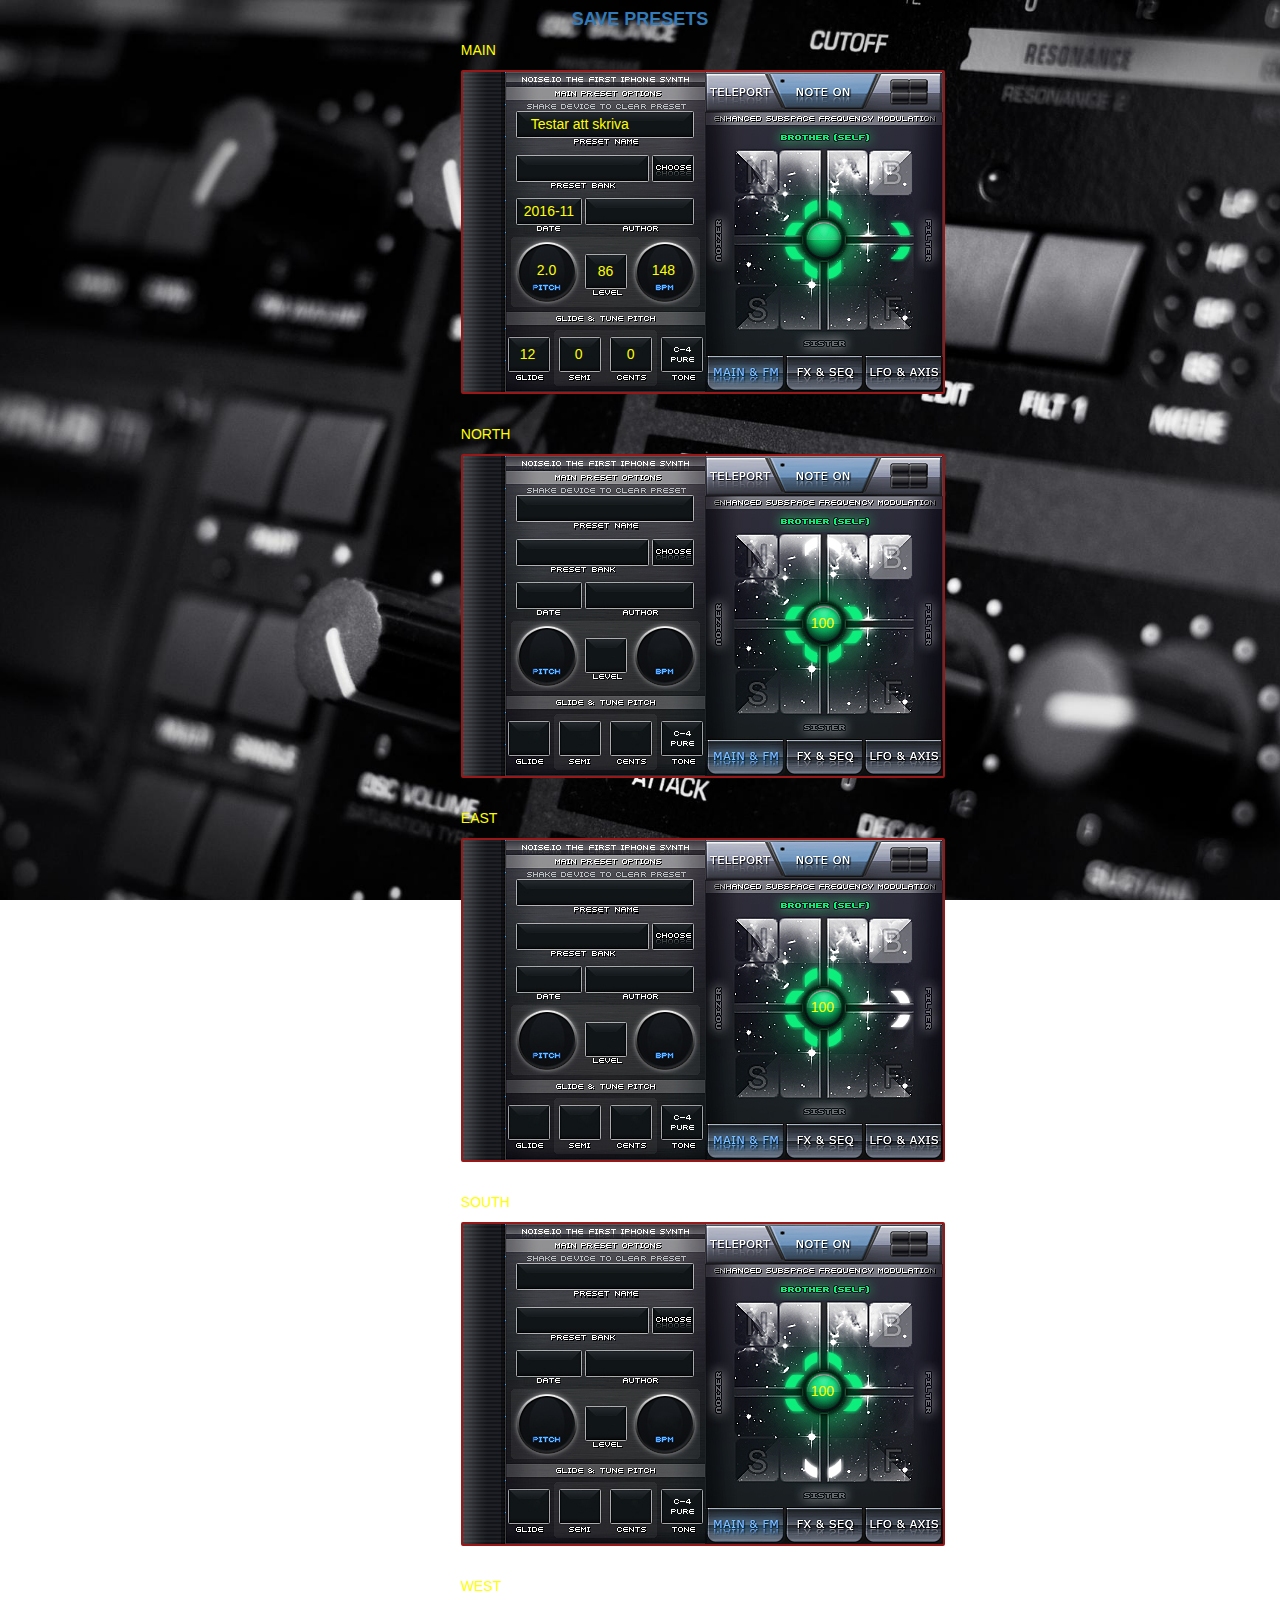
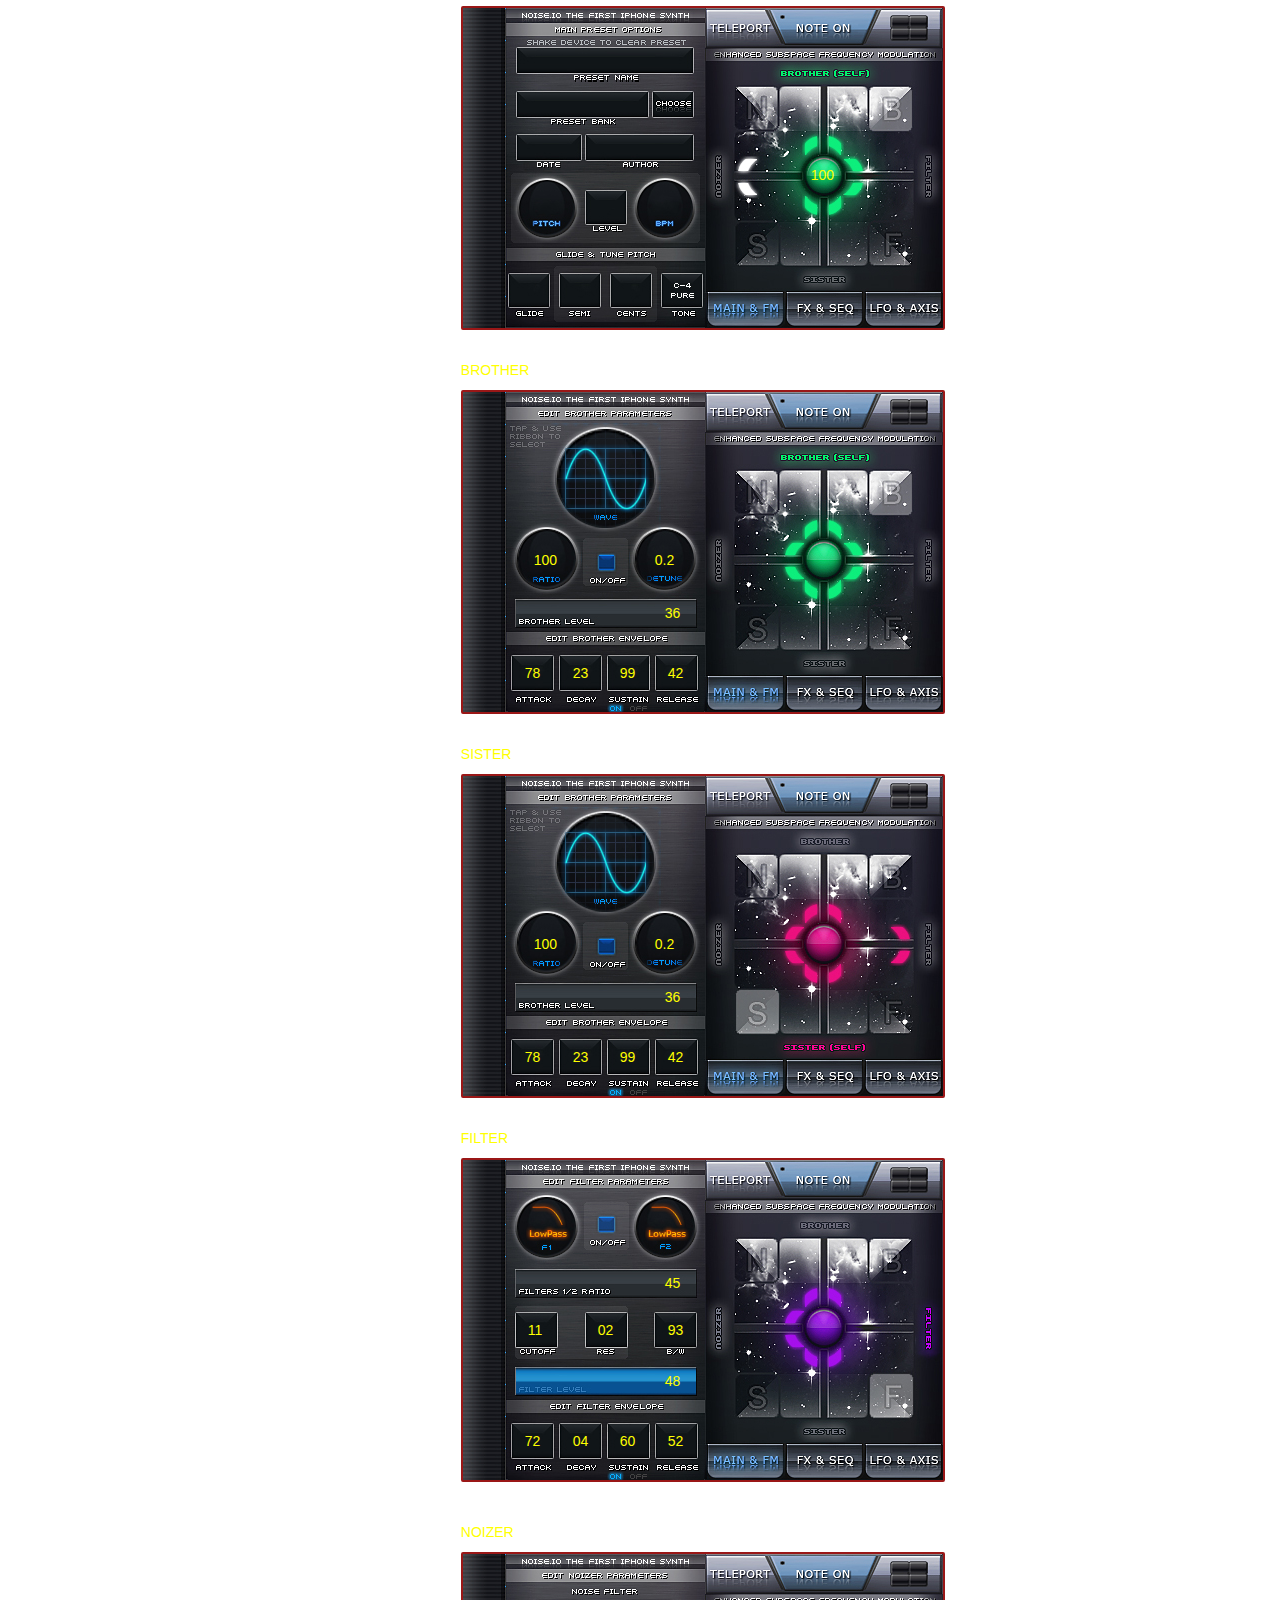
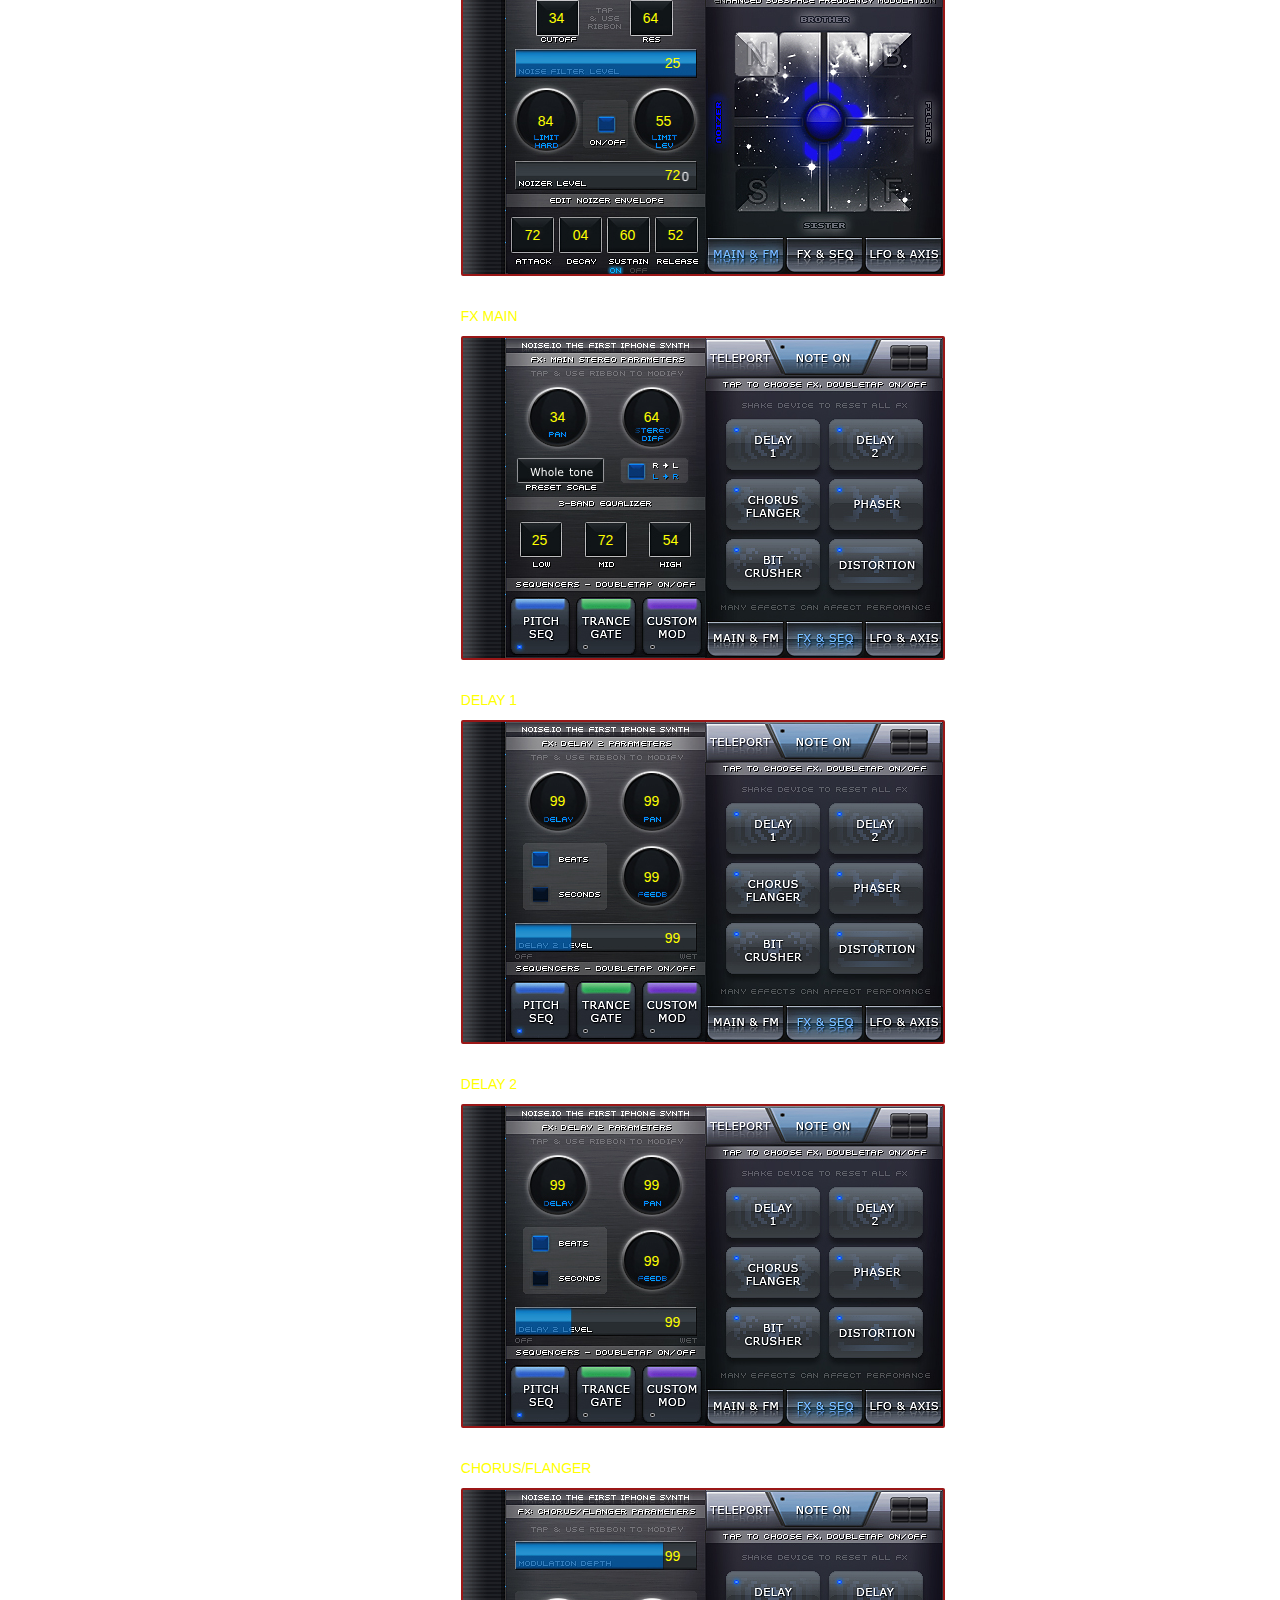
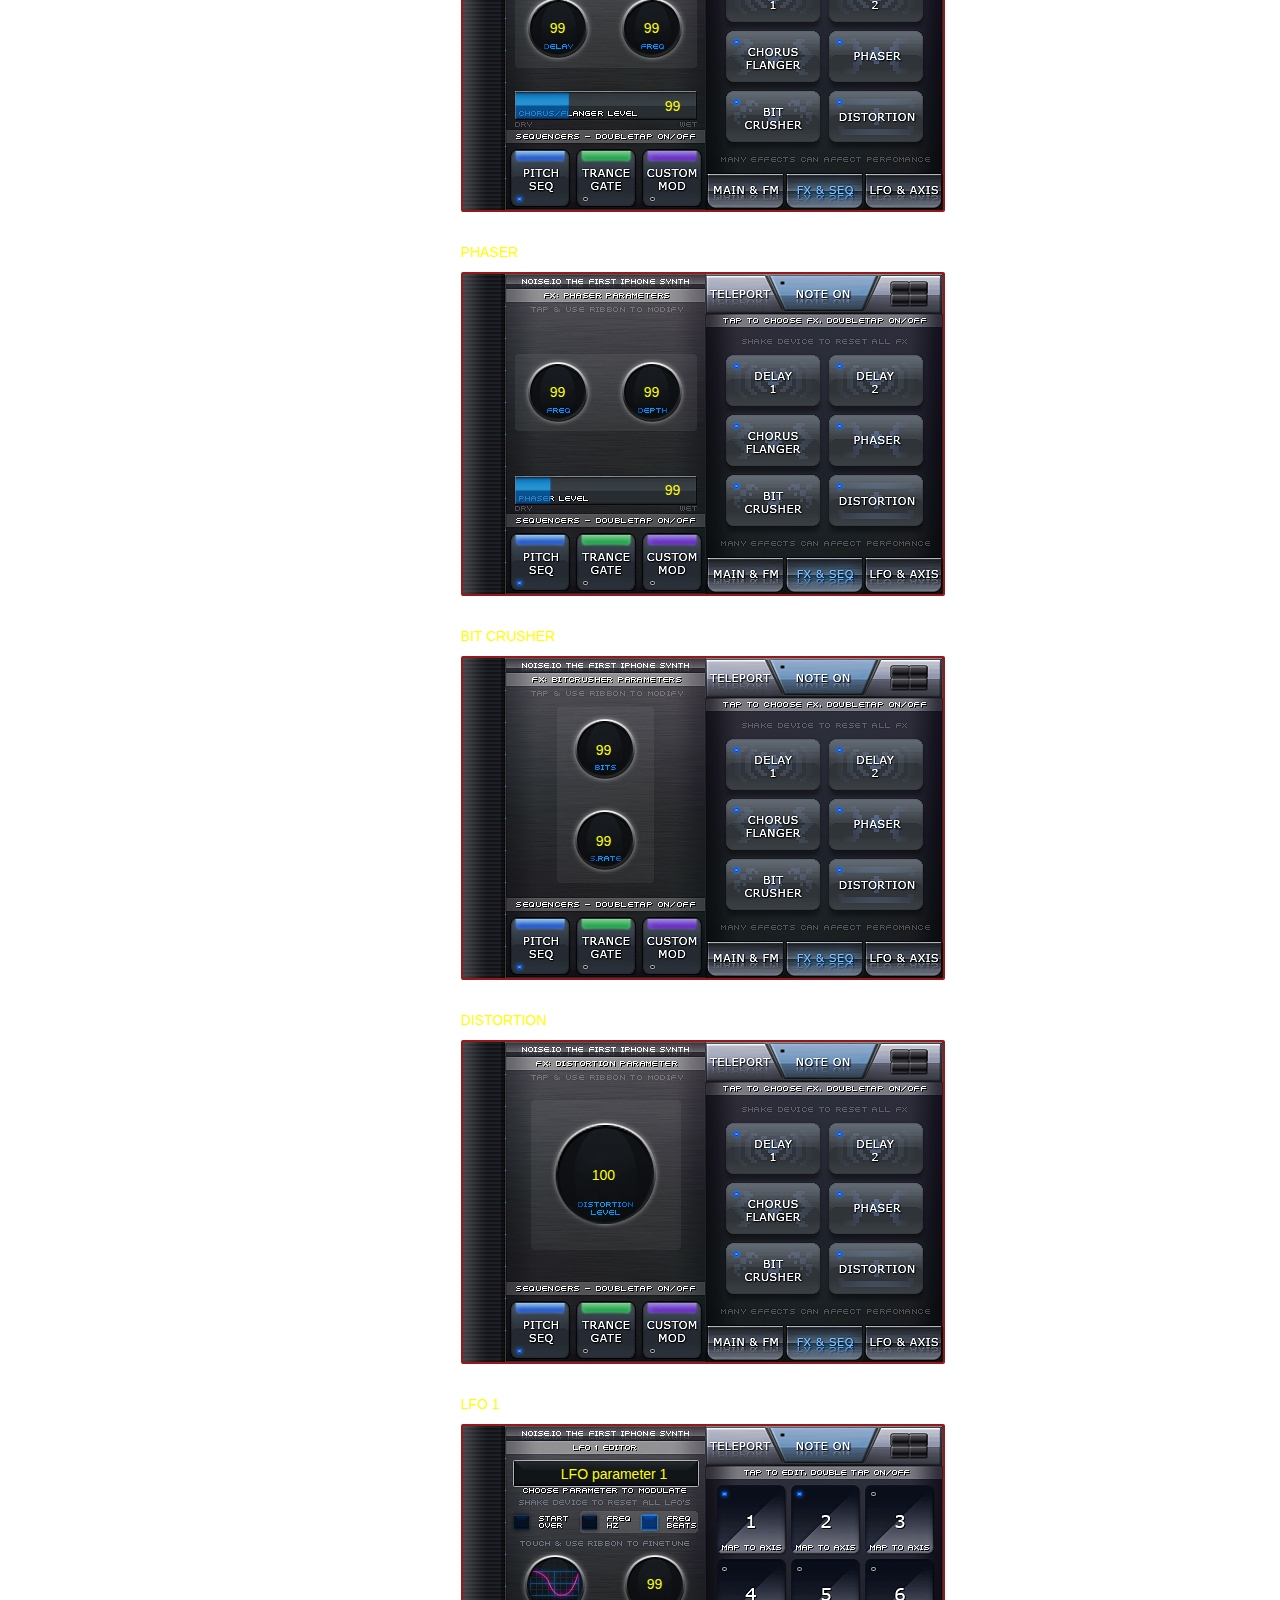
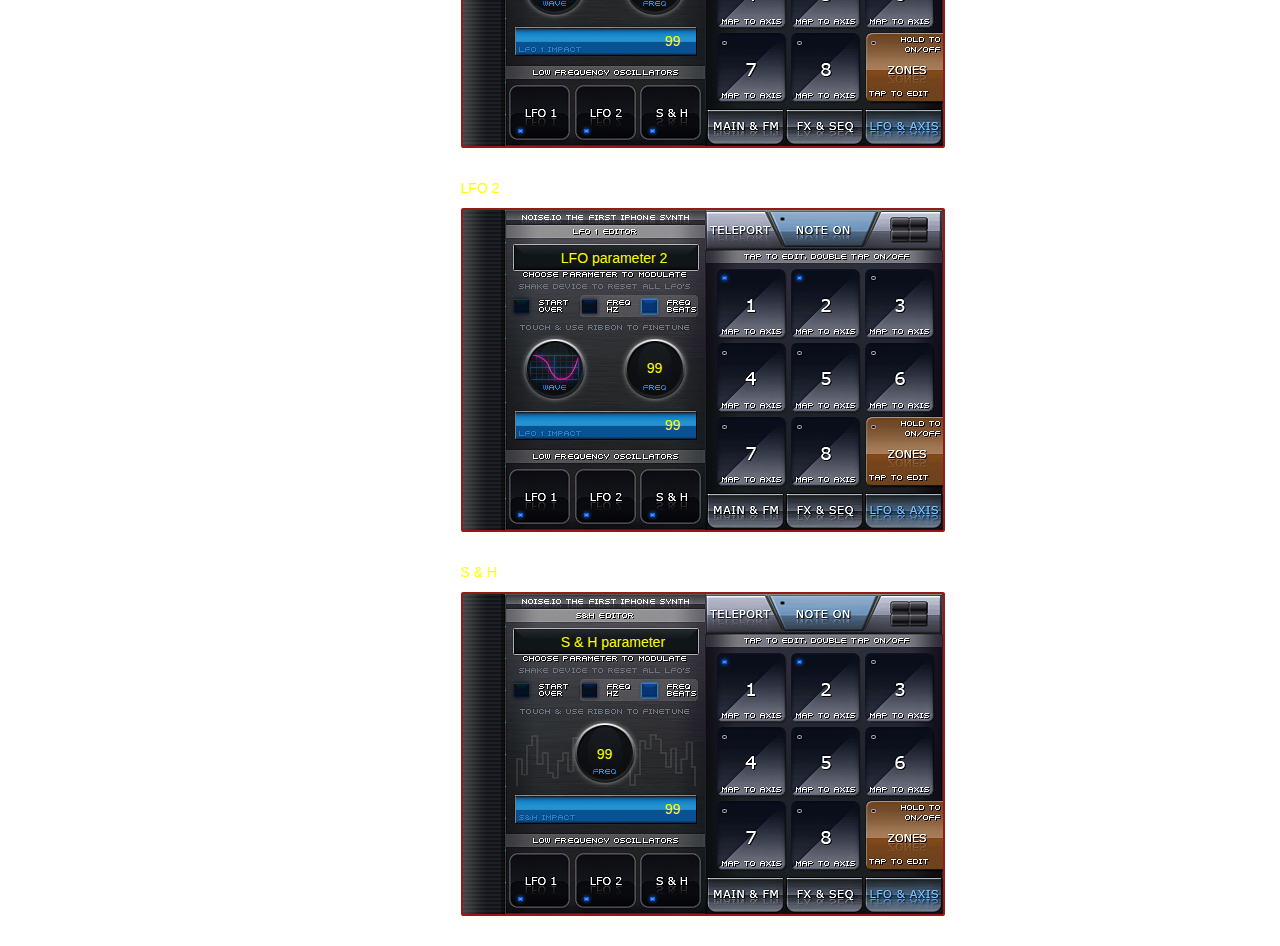
<file: html/loadpreset.html>
<!DOCTYPE html>
<html>
  <head> 
    <title>Load preset</title>
    <meta charset="UTF-8">

    <!-- Includes: JavaScript -->
    <!-- <script src="https://ajax.googleapis.com/ajax/libs/angularjs/1.4.9/angular.min.js"></script> -->
    <script src="https://ajax.googleapis.com/ajax/libs/jquery/2.2.0/jquery.min.js"></script>
    <script src="https://maxcdn.bootstrapcdn.com/bootstrap/3.3.6/js/bootstrap.min.js"></script>


    <!-- Includes: CSS -->
    <link rel="stylesheet" href="https://maxcdn.bootstrapcdn.com/font-awesome/4.5.0/css/font-awesome.min.css">
    <link rel="stylesheet" href="https://maxcdn.bootstrapcdn.com/bootstrap/3.3.6/css/bootstrap.min.css">
    <link rel="stylesheet" type="text/css" href="../css/noise.css">
  </head>




  <!-- BODY TAG -->
  <body>

    <div class="loadMenu">
      <h4><a href="savepreset.html"><strong>SAVE PRESETS</strong></a></h4>
    </div> 
    


    <!-- MAIN INFO -->
    <div class="noiseImgMain">
      <p>MAIN</p>
        <p class="mainPresetName">Testar att skriva</p>
        <p class="mainDate">2016-11</p>
        <p class="mainPitch">2.0</p>
        <p class="mainLevel">86</p>
        <p class="mainBPM">148</p>
        <p class="mainGlide">12</p>
        <p class="mainSemi">0</p>
        <p class="mainCents">0</p>
      <img src="../img/Main/Noise_main.jpg"/>
    </div>



    <!-- CARDINAL DIRECTION FADERS -->
    <div class="noiseImg">
      <p>NORTH</p>
      <img src="../img/Main/N_E_S_W/Noise_north.jpg"/>
      <p class="cardinalDirectionNorth">100</p>
    </div>

    <div class="noiseImg">
      <p>EAST</p>
      <img src="../img/Main/N_E_S_W/Noise_east.jpg"/>
      <p class="cardinalDirectionEast">100</p>
    </div>

    <div class="noiseImg">
      <p>SOUTH</p>
      <img src="../img/Main/N_E_S_W/Noise_south.jpg"/>
      <p class="cardinalDirectionSouth">100</p>
    </div>

    <div class="noiseImg">
      <p>WEST</p>
      <img src="../img/Main/N_E_S_W/Noise_west.jpg"/>
      <p class="cardinalDirectionWest">100</p>
    </div>



    <!-- MAIN OSCILLATORS -->
    <div class="noiseImg">
      <p>BROTHER</p>
      <img src="../img/Main/Brother/Noise_brother_on1.jpg"/>
      <div class="brotherWave">
        <!-- <img src="../img/Main/OSC_waveforms/waveGen-01.png" /> -->
      </div>
      <p class="brotherRatio">100</p>
      <p class="brotherOnOff"></p>
      <p class="brotherDetune">0.2</p>
      <p class="brotherLevel">36</p>
      <p class="brotherAttack">78</p>
      <p class="brotherDecay">23</p>
      <p class="brotherSustain">99</p>
      <p class="brotherSustainOnOff"></p>
      <p class="brotherRelease">42</p>
    </div>

    <div class="noiseImg">
      <p>SISTER</p>
      <img src="../img/Main/Sister/Noise_sister_on1.jpg"/>
      <div class="sisterWave">
        <!-- <img src="../img/Main/OSC_waveforms/waveGen-01.png" /> -->
        <!-- <img src="http://www.birds.com/wp-content/uploads/home/bird4.jpg"/> -->
      </div>
      <p class="sisterRatio">100</p>
      <p class="sisterOnOff"></p>
      <p class="sisterDetune">0.2</p>
      <p class="sisterLevel">36</p>
      <p class="sisterAttack">78</p>
      <p class="sisterDecay">23</p>
      <p class="sisterSustain">99</p>
      <p class="sisterSustainOnOff"></p>
      <p class="sisterRelease">42</p>
    </div>

    <div class="noiseImg">
      <p>FILTER</p>
      <img src="../img/Main/Filter/Noise_filter_on1.jpg"/>
      <div class="filterOne"></div>
      <p class="filterOnOff"></p>
      <p class="filterTwo"></p>
      <p class="filterRatio">45</p>
      <p class="filterCutoff">11</p>
      <p class="filterRes">02</p>
      <p class="filterBW">93</p>
      <p class="filterLevel">48</p>
      <p class="filterAttack">72</p>
      <p class="filterDecay">04</p>
      <p class="filterSustain">60</p>
      <p class="filterSustainOnOff"></p>
      <p class="filterRelease">52</p>
    </div>

    <div class="noiseImg">
      <p>NOIZER</p>
      <img src="../img/Main/Noizer/Noise_noizer_on1.jpg"/>
      <p class="noizerCutoff">34</p>
      <p class="noizerRes">64</p>
      <p class="noizerFilterLevel">25</p>
      <p class="noizerLimitHard">84</p>
      <p class="noizerOnOff"></p>
      <p class="noizerLimitLev">55</p>
      <p class="noizersLevel">72</p>
      <p class="noizerAttack">72</p>
      <p class="noizerDecay">04</p>
      <p class="noizerSustain">60</p>
      <p class="noizerSustainOnOff"></p>
      <p class="noizerRelease">52</p>
    </div>



    <!-- FX SECTION -->
    <div class="noiseImg">
      <p>FX MAIN</p>
      <img src="../img/FX_main/Noise_fx1.jpg"/>
      <p class="fxPan">34</p>
      <p class="fxStereoDiff">64</p>
      <p class="fxLeftRight"></p>
      <p class="fxLow">25</p>
      <p class="fxMid">72</p>
      <p class="fxHigh">54</p>
      <div class="delay1Button"></div>
      <div class="delay2Button"></div>
      <div class="chorusButton"></div>
      <div class="phaserButton"></div>
      <div class="bitcrusherButton"></div>
      <div class="distortionButton"></div>
    </div>

    <div class="noiseImg">
      <p>DELAY 1</p>
      <img src="../img/FX_main/Delay/Noise_delay_beats.jpg"/>
      <p class="delay1Delay">99</p>
      <p class="delay1Pan">99</p>
      <p class="delay1BeatsSeconds"></p>
      <p class="delay1Feedb">99</p>
      <p class="delay1Level">99</p>
      <div class="delay1Button"></div>
      <div class="delay2Button"></div>
      <div class="chorusButton"></div>
      <div class="phaserButton"></div>
      <div class="bitcrusherButton"></div>
      <div class="distortionButton"></div>
    </div>

    <div class="noiseImg">
      <p>DELAY 2</p>
      <img src="../img/FX_main/Delay/Noise_delay_beats.jpg"/>
      <p class="delay2Delay">99</p>
      <p class="delay2Pan">99</p>
      <p class="delay2BeatsSeconds"></p>
      <p class="delay2Feedb">99</p>
      <p class="delay2Level">99</p>
      <div class="delay1Button"></div>
      <div class="delay2Button"></div>
      <div class="chorusButton"></div>
      <div class="phaserButton"></div>
      <div class="bitcrusherButton"></div>
      <div class="distortionButton"></div>
    </div>

    <div class="noiseImg">
      <p>CHORUS/FLANGER</p>
      <img src="../img/FX_main/Chorus_flanger/Noise_chorus_flanger_main.jpg"/>
      <p class="chorusDepth">99</p>
      <p class="chorusDelay">99</p>
      <p class="chorusFreq">99</p>
      <p class="chorusLevel">99</p>
      <div class="delay1Button"></div>
      <div class="delay2Button"></div>
      <div class="chorusButton"></div>
      <div class="phaserButton"></div>
      <div class="bitcrusherButton"></div>
      <div class="distortionButton"></div>
    </div>

    <div class="noiseImg">
      <p>PHASER</p>
      <img src="../img/FX_main/Phaser/Noise_phaser_main.jpg"/>
      <p class="phaserFreq">99</p>
      <p class="phaserDepth">99</p>
      <p class="phaserLevel">99</p>
      <div class="delay1Button"></div>
      <div class="delay2Button"></div>
      <div class="chorusButton"></div>
      <div class="phaserButton"></div>
      <div class="bitcrusherButton"></div>
      <div class="distortionButton"></div>
    </div>

    <div class="noiseImg">
      <p>BIT CRUSHER</p>
      <img src="../img/FX_main/Bit_crusher/Noise_bitcrusher_main.jpg"/>
      <p class="bitcrusherBits">99</p>
      <p class="bitcrusherSRate">99</p>
      <div class="delay1Button"></div>
      <div class="delay2Button"></div>
      <div class="chorusButton"></div>
      <div class="phaserButton"></div>
      <div class="bitcrusherButton"></div>
      <div class="distortionButton"></div>
    </div>

    <div class="noiseImg">
      <p>DISTORTION</p>
      <img src="../img/FX_main/Distortion/Noise_distortion_main.jpg"/>
      <p class="distortionLevel">100</p>
      <div class="delay1Button"></div>
      <div class="delay2Button"></div>
      <div class="chorusButton"></div>
      <div class="phaserButton"></div>
      <div class="bitcrusherButton"></div>
      <div class="distortionButton"></div>
    </div>



    <!-- LFO SECTION -->
    <div class="noiseImg">
      <p>LFO 1</p>
      <img src="../img/LFO/Noise_lfo_beats_start_off.jpg"/>
      <p class="lfo1Parameter">LFO parameter 1</p>
      <div class="lfo1StartOver"></div>
      <div class="lfo1HzBeats"></div>
      <div class="lfo1Wave"></div>
      <p class="lfo1Freq">99</p>
      <p class="lfo1Impact">99</p>
      <div class="lfo1Button"></div>
      <div class="lfo2Button"></div>
      <div class="shButton"></div>
    </div>

    <div class="noiseImg">
      <p>LFO 2</p>
      <img src="../img/LFO/Noise_lfo_beats_start_off.jpg"/>
      <p class="lfo2Parameter">LFO parameter 2</p>
      <div class="lfo2StartOver"></div>
      <div class="lfo2HzBeats"></div>
      <div class="lfo2Wave"></div>
      <p class="lfo2Freq">99</p>
      <p class="lfo2Impact">99</p>
      <div class="lfo1Button"></div>
      <div class="lfo2Button"></div>
      <div class="shButton"></div>
    </div>



    <!-- S&H SECTION -->
    <div class="noiseImg">
      <p>S & H</p>
      <img src="../img/SH/Noise_sh_beats_start_off.jpg"/>
      <p class="shParameter">S & H parameter</p>
      <p class="shStartOver"></p>
      <p class="shHzBeats"></p>
      <p class="shFreq">99</p>
      <p class="shImpact">99</p>
      <p class="lfo1Button"></p>
      <p class="lfo2Button"></p>
      <p class="shButton"></p>
    </div>

    <script type="text/javascript" src="../js/noise.js"></script>
  </body>
</html>
</file>
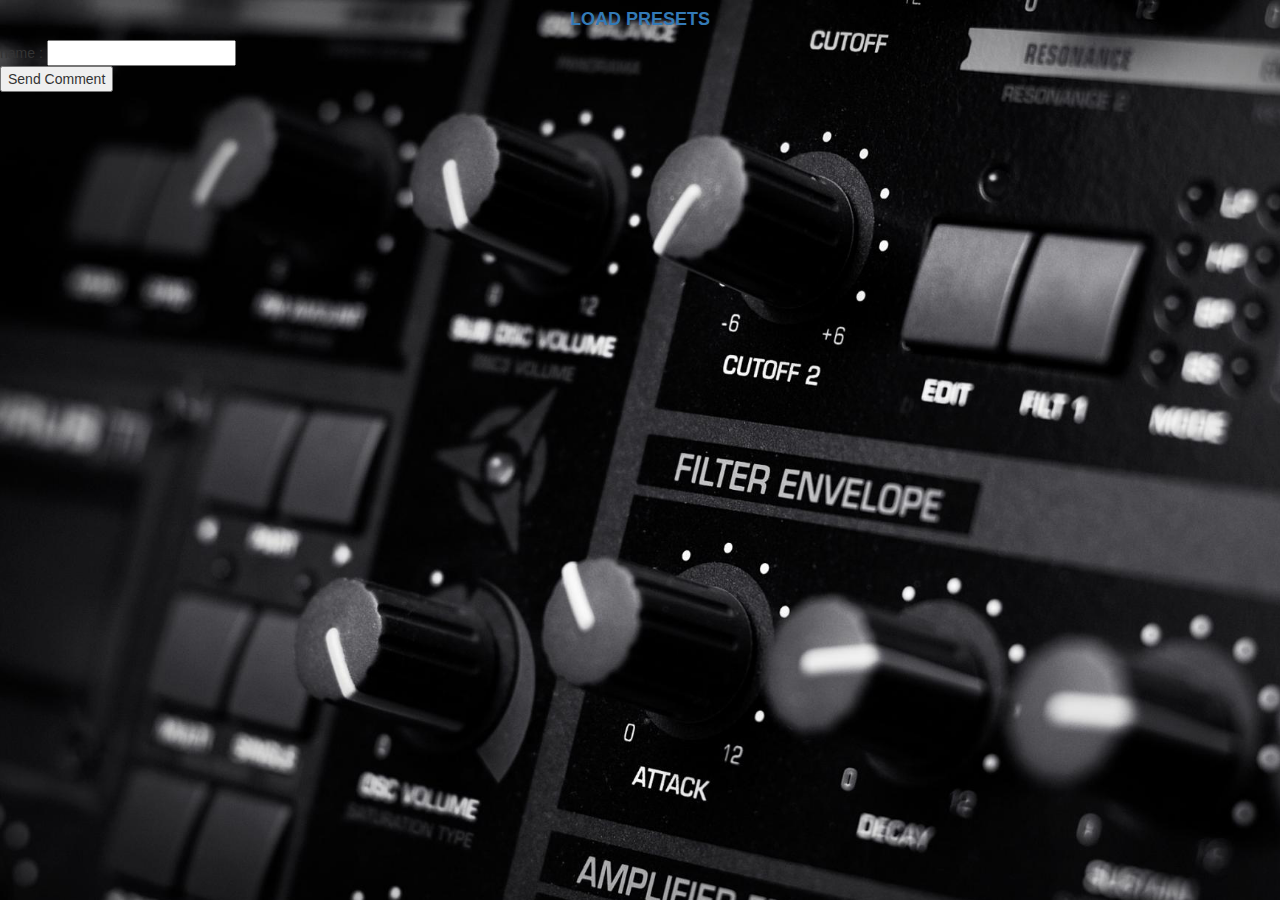
<file: html/savepreset.html>
<html>
  <head> 
    <title>Save preset</title>
    <meta charset="UTF-8">

    <!-- Includes: JavaScript -->
    <!-- <script src="https://ajax.googleapis.com/ajax/libs/angularjs/1.4.9/angular.min.js"></script> -->
    <script src="https://ajax.googleapis.com/ajax/libs/jquery/2.2.0/jquery.min.js"></script>
    <script src="https://maxcdn.bootstrapcdn.com/bootstrap/3.3.6/js/bootstrap.min.js"></script>


    <!-- Includes: CSS -->
    <link rel="stylesheet" href="https://maxcdn.bootstrapcdn.com/font-awesome/4.5.0/css/font-awesome.min.css">
    <link rel="stylesheet" href="https://maxcdn.bootstrapcdn.com/bootstrap/3.3.6/css/bootstrap.min.css">
    <link rel="stylesheet" type="text/css" href="../css/noise.css">
  </head>




  <!-- BODY TAG -->
  <body>      
        <div class="saveMenu">
          <h4><a href="loadpreset.html"><strong>LOAD PRESETS</strong></a></h4>
        </div>        


        <form>
          name : <input type="text" name="songname" id="songName"/>
          </br>
          <input type="button" value="Send Comment" id="button">
          
          <div id="info"></div>
        </form>
    <script type="text/javascript" src="../js/noise.js"></script>
  </body>

</html>
</file>
<file: css/noise.css>
/*html{
  background: black;
}*/
body{
  background: grey;
  background: url("../img/virus_bg.jpg") no-repeat fixed;
  background-size: cover;
}

.ShEditorHeadline{
  color: #9A1717;
}

.waveformDropdownWidth,
.LFOwaveformDropdownWidth{
  width: 100% !important;
}

.presetInputHeaders{
  color: #9A1717;
}

.savePresetsWholeForm,
.loadPresetsWholeForm{
  background: grey;
}

.savePresetsWholeForm{
  margin-left: 28%;
}

.loadPresetsWholeForm{
  position: fixed;
}

.saveMenu,
.loadMenu{
  text-align: center;
}

.saveMenu a{
  /*background: grey;*/
  color: #337ab7;
  /*color: white;*/
}

.savePresetButton{
  text-align: center;
}

.noiseImgMain,
.noiseImg{
  margin-left: 36%;
  position: relative;
  /* BEHÖVER FIXA ALLA ANDRA BILDER IN HÄR !!!!!!!!!!!!!!!!!!!!!!!!!!!!!!!!!*/
}

img {
  border: 2px solid #9A1717;
  /*border-top: 1px solid white;
  border-right: 1px solid white;
  border-left: 1px solid white;*/
  border-radius: 2px;
  margin-bottom: 30px;
}

p{
  color: yellow;
}

.noiseImgMain{
  /*width: 34vw;*/
  /*height: 50vh;*/
  /*background: brown;*/
  position: relative;
}
.mainDiv1{
  display: inline-block;
  width: 9%;
  height: 100%;
  background: yellow;
  z-index: 100;
  position: absolute;
}
/*img{
  max-width: 100%;
}*/



.mainPresetName,
.mainDate,
.mainPitch,
.mainLevel,
.mainBPM,
.mainGlide, 
.mainSemi,
.mainCents,

.cardinalDirectionNorth,
.cardinalDirectionEast,
.cardinalDirectionSouth,
.cardinalDirectionWest,

.brotherWave,
.brotherRatio,
.brotherOnOff,
.brotherDetune,
.brotherLevel,
.brotherAttack,
.brotherDecay,
.brotherSustain,
.brotherSustainOnOff,
.brotherRelease,

.sisterWave,
.sisterRatio,
.sisterOnOff,
.sisterDetune,
.sisterLevel,
.sisterAttack,
.sisterDecay,
.sisterSustain,
.sisterSustainOnOff,
.sisterRelease,

.filterOne,
.filterOnOff,
.filterTwo,
.filterRatio,
.filterCutoff,
.filterRes,
.filterBW,
.filterLevel,
.filterAttack,
.filterDecay,
.filterSustain,
.filterRelease,

.noizerCutoff,
.noizerRes,
.noizerFilterLevel,
.noizerLimitHard,
.noizerOnOff,
.noizerLimitLev,
.noizersLevel,
.noizerAttack,
.noizerDecay,
.noizerSustain,
.noizerSustainOnOff,
.noizerRelease,

.fxPan,
.fxStereoDiff,
.fxLeftRight,
.fxLow,
.fxMid,
.fxHigh,

.delay1Delay,
.delay1Pan,
.delay1BeatsSeconds,
.delay1Feedb,
.delay1Level,
.delay2Delay,
.delay2Pan,
.delay2BeatsSeconds,
.delay2Feedb,
.delay2Level,

.chorusDepth,
.chorusDelay,
.chorusFreq,
.chorusLevel,

.phaserFreq,
.phaserDepth,
.phaserLevel,

.bitcrusherBits,
.bitcrusherSRate,

.distortionLevel,

.lfo1Parameter,
.lfo1StartOver,
.lfo1HzBeats,
.lfo1Wave,
.lfo1Freq,
.lfo1Impact,
.lfo1Button,
.lfo2Button,
.shButton,

.lfo2Parameter,
.lfo2StartOver,
.lfo2HzBeats,
.lfo2Wave,
.lfo2Freq,
.lfo2Impact,

.shParameter,
.shStartOver,
.shHzBeats,
.shFreq,
.shImpact,

.delay1Button,
.delay2Button,
.chorusButton,
.phaserButton,
.bitcrusherButton,
.distortionButton{
  position: absolute;
  color: yellow;
}
.mainPresetName{
  top: 74px;
  left: 70px;
}
.mainDate{
  top: 161px;
  left: 63px;
}
.mainPitch{
  top: 220px;
  left: 76px;
}
.mainLevel{
  top: 221px;
  left: 137px;
}
.mainBPM{
  top: 220px;
  left: 191px;
}
.mainGlide{
  top: 304px;
  left: 59px;
}
.mainSemi{
  top: 304px;
  left: 114px;
}
.mainCents{
  top: 304px;
  left: 166px;
}
.cardinalDirectionNorth,
.cardinalDirectionEast,
.cardinalDirectionSouth,
.cardinalDirectionWest{
  top: 189px;
  left: 350px;
}
.brotherWave{
  /*display: none;*/
  background-image: url("../img/Main/OSC_waveforms/waveGen-01.png");
  background-repeat: no-repeat;
  width: 110px;
  height: 110px;
  top: 63px;
  left: 89px;
  /*z-index: 0;*/
}
.brotherRatio{
  top: 190px;
  left: 73px;
}
.brotherOnOff{
  top: 100px;
  left: 100px;
}
.brotherDetune{
  top: 190px;
  left: 194px;
}
.brotherLevel{
  top: 243px;
  left: 204px;
}
.brotherAttack{
  top: 303px;
  left: 64px;
}
.brotherDecay{
  top: 303px;
  left: 112px;
}
.brotherSustain{
  top: 303px;
  left: 159px;
}
.brotherSustainOnOff{
  top: 100px;
  left: 100px;
}
.brotherRelease{
  top: 303px;
  left: 207px;
}
.sisterWave{
  /*display: none;*/
  background-image: url("../img/Main/OSC_waveforms/waveGen-01.png");
  background-repeat: no-repeat;
  width: 110px;
  height: 110px;
  top: 63px;
  left: 89px;
  /*z-index: 0;*/
}
.sisterRatio{
  top: 190px;
  left: 73px;
}
.sisterOnOff{
  top: 100px;
  left: 100px;
}
.sisterDetune{
  top: 190px;
  left: 194px;
}
.sisterLevel{
  top: 243px;
  left: 204px;
}
.sisterAttack{
  top: 303px;
  left: 64px;
}
.sisterDecay{
  top: 303px;
  left: 112px;
}
.sisterSustain{
  top: 303px;
  left: 159px;
}
.sisterSustainOnOff{
  top: 100px;
  left: 100px;
}
.sisterRelease{
  top: 303px;
  left: 207px;
}
.filterOne{
  /*display: none;*/
  background-image: url("../img/Main/Filter/FILTER_EQ/f_01_lp.png");
  background-repeat: no-repeat;
  width: 70px;
  height: 55px;
  top: 58px;
  left: 49px;
}
.filterOnOff{
  top: 100px;
  left: 100px;
}
.filterTwo{
  /*display: none;*/
  background-image: url("../img/Main/Filter/FILTER_EQ/f_01_lp.png");
  background-repeat: no-repeat;
  width: 70px;
  height: 55px;
  top: 58px;
  left: 168px;
}
.filterRatio{
  top: 145px;
  left: 204px;
}
.filterCutoff{
  top: 192px;
  left: 67px;
}
.filterRes{
  top: 192px;
  left: 137px;
}
.filterBW{
  top: 192px;
  left: 207px;
}
.filterLevel{
  top: 243px;
  left: 204px;
}
.filterAttack{
  top: 303px;
  left: 64px;
}
.filterDecay{
  top: 303px;
  left: 112px;
}
.filterSustain{
  top: 303px;
  left: 159px;
}
.filterSustainOnOff{
  top: 100px;
  left: 100px;
}
.filterRelease{
  top: 303px;
  left: 207px;
}
.noizerCutoff{
  top: 86px;
  left: 88px;
}
.noizerRes{
  top: 86px;
  left: 182px;
}
.noizerFilterLevel{
  top: 131px;
  left: 204px;
}
.noizerLimitHard{
  top: 189px;
  left: 77px;
}
.noizerOnOff{
  top: 100px;
  left: 100px;
}
.noizerLimitLev{
  top: 189px;
  left: 195px;
}
.noizersLevel{
  top: 243px;
  left: 204px;
}
.noizerAttack{
  top: 303px;
  left: 64px;
}
.noizerDecay{
  top: 303px;
  left: 112px;
}
.noizerSustain{
  top: 303px;
  left: 159px;
}
.noizerSustainOnOff{
  top: 100px;
  left: 100px;
}
.noizerRelease{
  top: 303px;
  left: 207px;
}
.fxPan{
  top: 101px;
  left: 89px;
}
.fxStereoDiff{
  top: 101px;
  left: 183px;
}
.fxLeftRight{
  top: 100px;
  left: 100px;
}
.fxLow{
  top: 224px;
  left: 71px;
}
.fxMid{
  top: 224px;
  left: 137px;
}
.fxHigh{
  top: 224px;
  left: 202px;
}
.delay1Delay,
.delay2Delay{
  top: 101px;
  left: 89px;
}
.delay1Pan,
.delay2Pan{
  top: 101px;
  left: 183px;
}
.delay1BeatsSeconds,
.delay2BeatsSeconds{
  top: 100px;
  left: 100px;
}
.delay1Feedb,
.delay2Feedb{
  top: 177px;
  left: 183px;
}
.delay1Level,
.delay2Level{
  top: 238px;
  left: 204px;
}
.chorusDepth{
  top: 88px;
  left: 204px;
}
.chorusDelay{
  top: 160px;
  left: 89px;
}
.chorusFreq{
  top: 160px;
  left: 183px;
}
.chorusLevel{
  top: 238px;
  left: 204px;
}
.phaserFreq{
  top: 140px;
  left: 89px;
}
.phaserDepth{
  top: 140px;
  left: 183px;
}
.phaserLevel{
  top: 238px;
  left: 204px;
}
.bitcrusherBits{
  top: 114px;
  left: 135px;
}
.bitcrusherSRate{
  top: 205px;
  left: 135px;
}
.distortionLevel{
  top: 155px;
  left: 131px;
}
.lfo1Parameter,
.lfo2Parameter{
  top: 70px;
  left: 100px;
}
.lfo1StartOver,
.lfo2StartOver{
  top: 100px;
  left: 100px;
}
.lfo1HzBeats,
.lfo2HzBeats{
  top: 100px;
  left: 100px;
}
.lfo1Wave{
  /*display: none;*/
  background-image: url("../img/LFO/LFO_waveforms/lfow_blob1.png");
  background-repeat: no-repeat;
  width: 80px;
  height: 60px;
  top: 148px;
  left: 45px;
}
.lfo1Freq,
.lfo2Freq{
  top: 180px;
  left: 186px;
}
.lfo1Impact,
.lfo2Impact{
  top: 237px;
  left: 204px;
}
.lfo1Button{
  /*display: none;*/
  background-image: url("../img/LFO/LFO_buttons/LFO1_on.jpg");
  background-repeat: no-repeat;
  width: 64px;
  height: 60px;
  top: 290px;
  left: 47px;
}
.lfo2Button{
  /*display: none;*/
  background-image: url("../img/LFO/LFO_buttons/LFO2_on.jpg");
  background-repeat: no-repeat;
  width: 64px;
  height: 60px;
  top: 290px;
  left: 113px;
}
.shButton{
  /*display: none;*/
  background-image: url("../img/SH/SH_buttons/SH_on.jpg");
  background-repeat: no-repeat;
  width: 64px;
  height: 60px;
  top: 290px;
  left: 178px;
}
/*.lfo2Parameter{
  top: 70px;
  left: 100px;
}
.lfo2StartOver{
  top: 100px;
  left: 100px;
}
.lfo2HzBeats{
  top: 100px;
  left: 100px;
}*/
.lfo2Wave{
  /*display: none;*/
  background-image: url("../img/LFO/LFO_waveforms/lfow_blob1.png");
  background-repeat: no-repeat;
  width: 80px;
  height: 60px;
  top: 148px;
  left: 45px;
}
/*.lfo2Freq{
  top: 180px;
  left: 186px;
}
.lfo2Impact{
  top: 237px;
  left: 204px;
}*/
.shParameter{
  top: 70px;
  left: 100px;
}
.shStartOver{
  top: 100px;
  left: 100px;
}
.shHzBeats{
  top: 100px;
  left: 100px;
}
.shFreq{
  top: 182px;
  left: 136px;
}
.shImpact{
  top: 237px;
  left: 204px;
}
.delay1Button{
  /*display: none;*/
  background-image: url("../img/FX_main/Buttons_on_off/Delay1_on_nonfocus.jpg");
  background-repeat: no-repeat;
  width: 98px;
  height: 55px;
  top: 111px;
  left: 263px;
}
.delay2Button{
  /*display: none;*/
  background-image: url("../img/FX_main/Buttons_on_off/Delay2_on_nonfocus.jpg");
  background-repeat: no-repeat;
  width: 98px;
  height: 55px;
  top: 111px;
  left: 366px;
}
.chorusButton{
  /*display: none;*/
  background-image: url("../img/FX_main/Buttons_on_off/ChorusFlanger_on_nonfocus.jpg");
  background-repeat: no-repeat;
  width: 98px;
  height: 55px;
  top: 171px;
  left: 263px;
}
.phaserButton{
  /*display: none;*/
  background-image: url("../img/FX_main/Buttons_on_off/Phaser_on_nonfocus.jpg");
  background-repeat: no-repeat;
  width: 98px;
  height: 55px;
  top: 171px;
  left: 366px;
}
.bitcrusherButton{
  /*display: none;*/
  background-image: url("../img/FX_main/Buttons_on_off/Bitcrusher_on_nonfocus.jpg");
  background-repeat: no-repeat;
  width: 98px;
  height: 55px;
  top: 231px;
  left: 263px;
}
.distortionButton{
  /*display: none;*/
  background-image: url("../img/FX_main/Buttons_on_off/Distortion_on_nonfocus.jpg");
  background-repeat: no-repeat;
  width: 98px;
  height: 55px;
  top: 231px;
  left: 366px;
}
</file>
